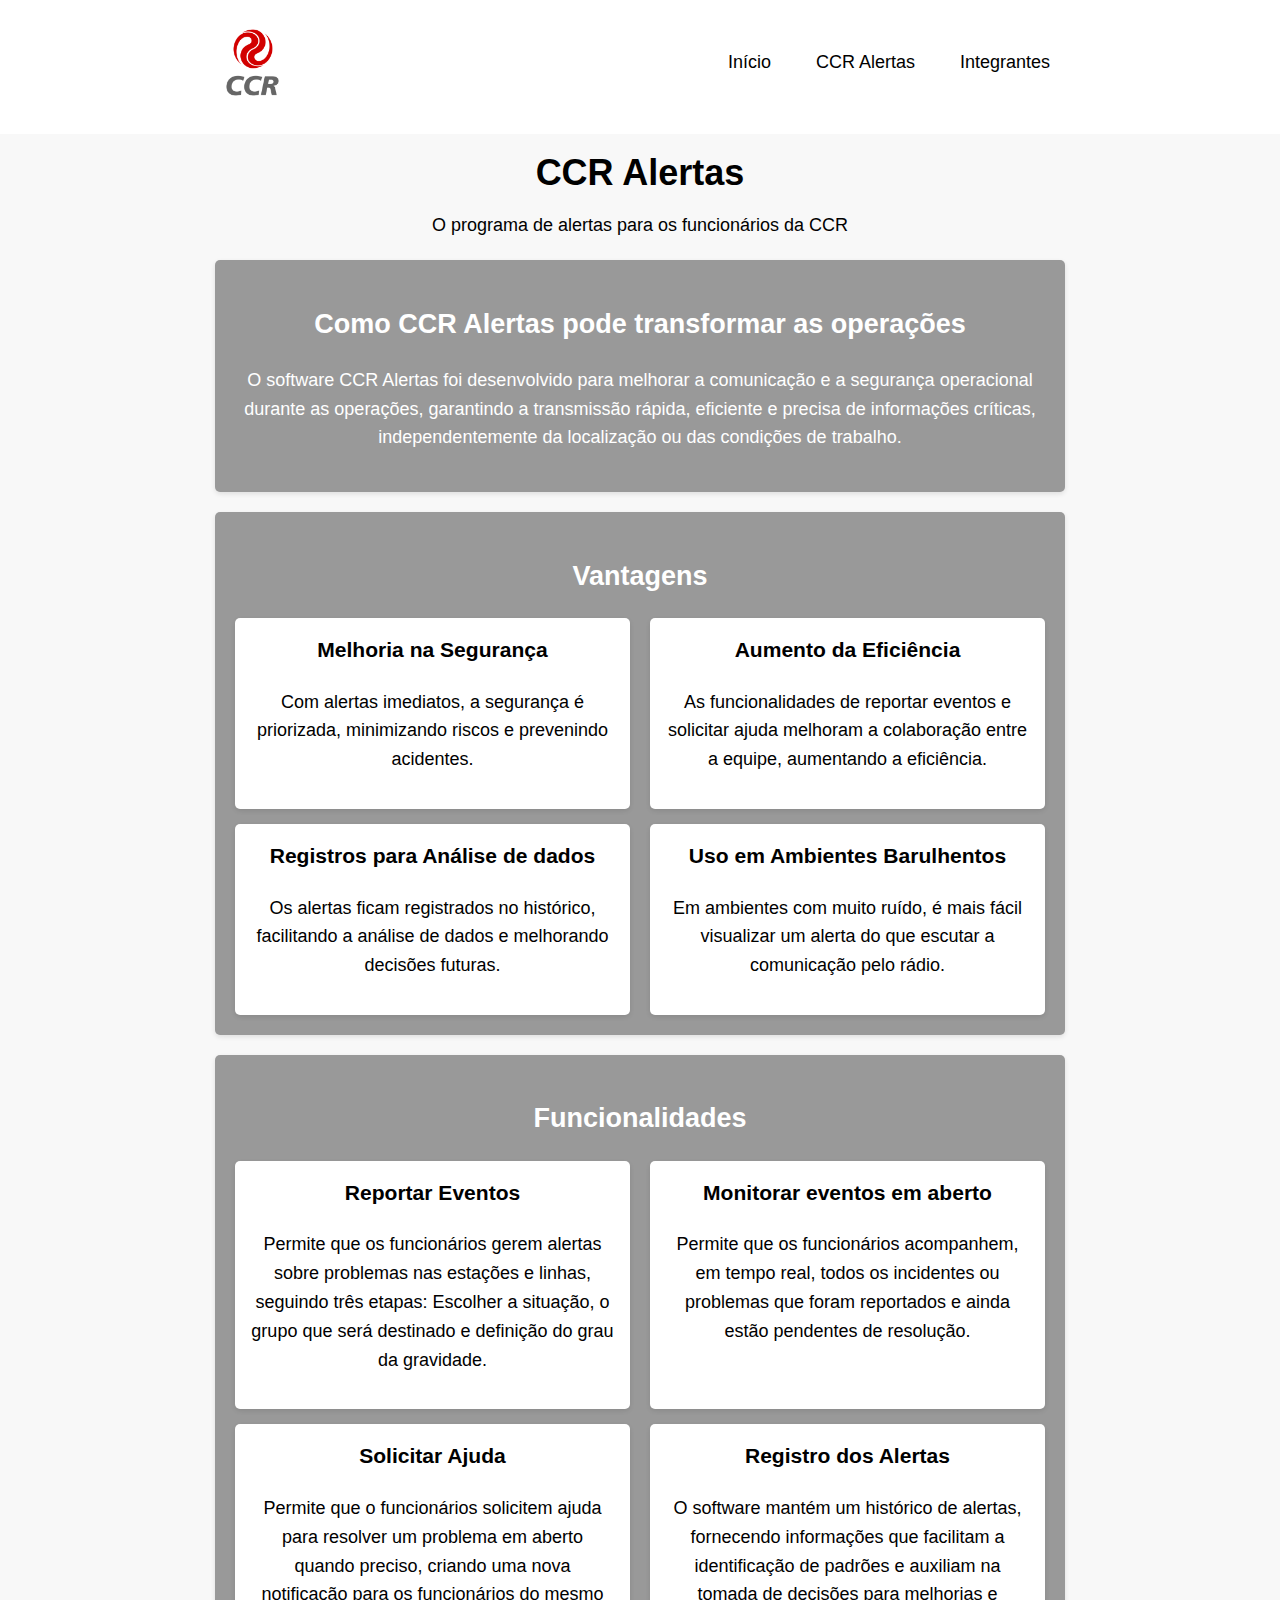
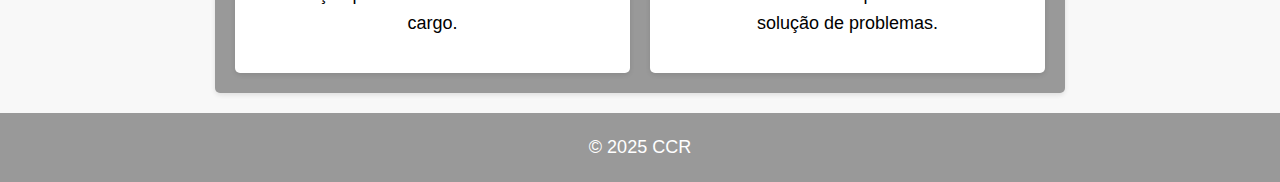
<file: index.html>
<!DOCTYPE html>
<html lang="pt-BR">

<head>
    <meta charset="UTF-8">
    <meta name="viewport" content="width=device-width, initial-scale=1.0">
    <title>CCR</title>
    <link rel="stylesheet" href="css/estilo.css">
</head>

<body>
    <!-- Cabeçalho da página -->
    <header>
        <div class="header-content">
            <a href="index.html" aria-label="Ir para a página inicial">
                <img src="imagens/logo-ccr.png" alt="Logo da CCR" id="logo">
            </a>

            <!-- Menu de navegação -->
            <nav>
                <ul>
                    <li><a href="index.html">Início</a></li>
                    <li><a href="ccr-alertas.html">CCR Alertas</a></li>
                    <li><a href="integrantes.html">Integrantes</a></li>
                </ul>
            </nav>
        </div>
    </header>

    <!-- Título principal e descrição -->
    <main>
        <h1>CCR Alertas</h1>
        <p>O programa de alertas para os funcionários da CCR</p>

        <!-- Seção de apresentação -->
        <section>
            <h2>Como CCR Alertas pode transformar as operações</h2>
            <p>O software CCR Alertas foi desenvolvido para melhorar a comunicação e a segurança operacional durante as
                operações, garantindo a transmissão rápida, eficiente e precisa de informações críticas,
                independentemente da localização ou das condições de trabalho. </p>
        </section>

        <!-- Seção de vantagens -->
        <section>
            <h2>Vantagens</h2>
            <div class="quadros">
                <div class="quadro">
                    <h3>Melhoria na Segurança</h3>
                    <p>Com alertas imediatos, a segurança é priorizada, minimizando riscos e prevenindo acidentes.</p>
                </div>
                <div class="quadro">
                    <h3>Aumento da Eficiência</h3>
                    <p>As funcionalidades de reportar eventos e solicitar ajuda melhoram a colaboração entre a equipe,
                        aumentando a eficiência.</p>
                </div>
                <div class="quadro">
                    <h3>Registros para Análise de dados</h3>
                    <p>Os alertas ficam registrados no histórico, facilitando a análise de dados e melhorando decisões
                        futuras.</p>
                </div>
                <div class="quadro">
                    <h3>Uso em Ambientes Barulhentos</h3>
                    <p>Em ambientes com muito ruído, é mais fácil visualizar um alerta do que escutar a comunicação pelo
                        rádio.
                    </p>
                </div>
            </div>
        </section>

        <!-- Seção de funcionalidades -->
        <section>
            <h2>Funcionalidades</h2>
            <div class="quadros">
                <div class="quadro">
                    <h3>Reportar Eventos</h3>
                    <p>Permite que os funcionários gerem alertas sobre problemas nas estações e linhas, seguindo três
                        etapas: Escolher a situação, o grupo que será destinado e definição do grau da gravidade.</p>
                </div>
                <div class="quadro">
                    <h3>Monitorar eventos em aberto</h3>
                    <p>Permite que os funcionários acompanhem, em tempo real, todos os incidentes ou problemas que foram
                        reportados e ainda estão pendentes de resolução.</p>
                </div>
                <div class="quadro">
                    <h3>Solicitar Ajuda</h3>
                    <p>Permite que o funcionários solicitem ajuda para resolver um problema em aberto quando preciso,
                        criando uma nova notificação para os funcionários do mesmo cargo.</p>
                </div>
                <div class="quadro">
                    <h3>Registro dos Alertas</h3>
                    <p>O software mantém um histórico de alertas, fornecendo informações que facilitam a identificação de padrões e auxiliam na tomada de decisões para melhorias e solução de problemas.</p>
                </div>
            </div>
        </section>

    </main>

    <!-- Rodapé da página -->
    <footer>
        <p>&copy; 2025 CCR</p>
    </footer>
</body>

</html>
</file>
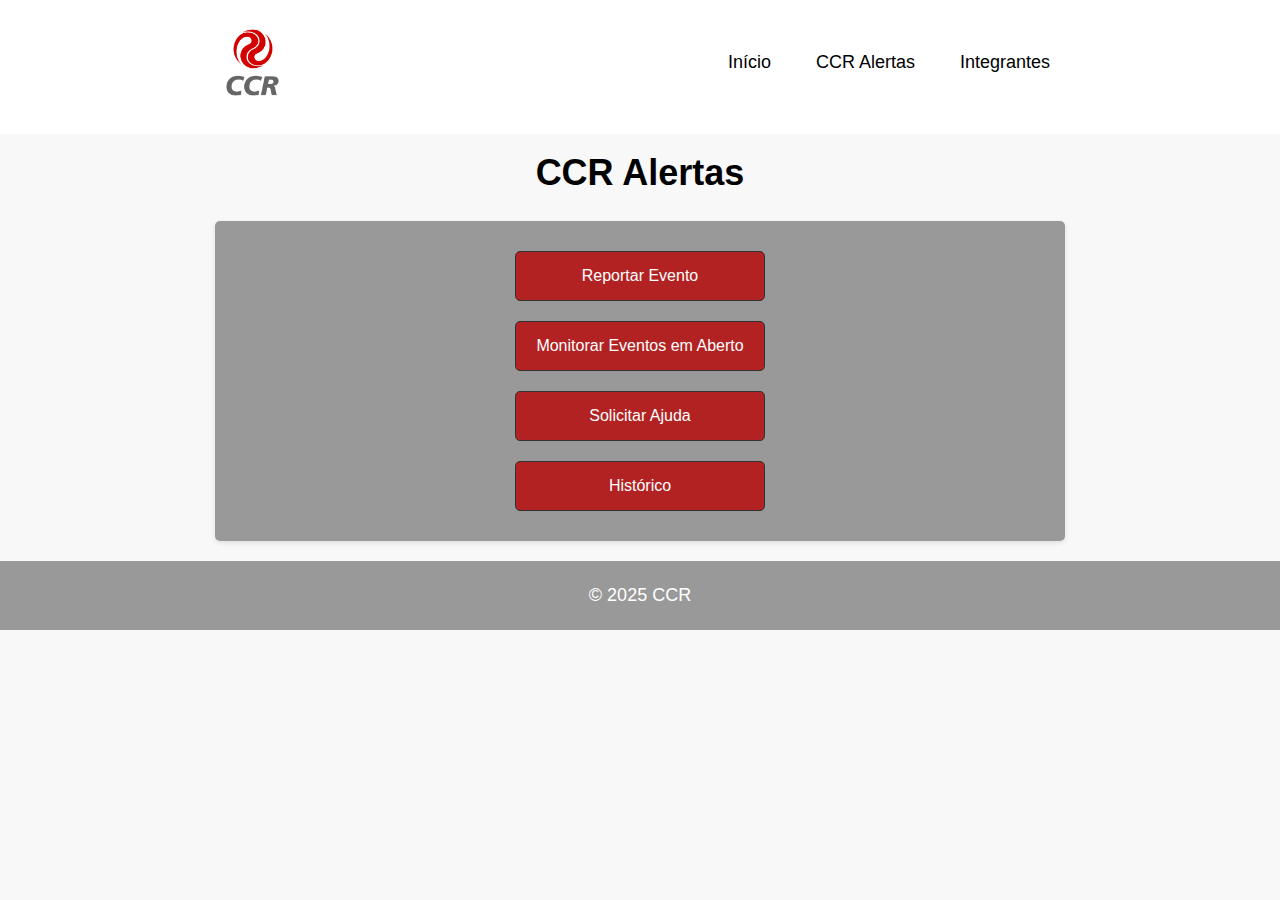
<file: ccr-alertas.html>
<!DOCTYPE html>
<html lang="pt-BR">

<head>
    <meta charset="UTF-8">
    <meta name="viewport" content="width=device-width, initial-scale=1.0">
    <title>CCR Alertas</title>
    <link rel="stylesheet" href="css/estilo.css">
</head>

<body>
    <!-- Cabeçalho da página -->
    <header>
        <div class="header-content">
            <a href="index.html"><img src="imagens/logo-ccr.png" alt="Logo da CCR" id="logo"></a>
            <nav>
                <ul>
                    <li><a href="index.html">Início</a></li>
                    <li><a href="ccr-alertas.html">CCR Alertas</a></li>
                    <li><a href="integrantes.html">Integrantes</a></li>
                </ul>
            </nav>
        </div>
    </header>

    <!-- Título principal -->
    <main>
        <h1>CCR Alertas</h1>

        <!-- Botões -->
        <section>
            <a href="reportar-evento.html"><button>Reportar Evento</button></a>
            <a href="monitorar-eventos.html"><button>Monitorar Eventos em Aberto</button></a>
            <a href="solicitar-ajuda.html"><button>Solicitar Ajuda</button></a>
            <a href="historico.html"><button>Histórico</button></a>
        </section>

    </main>

    <!-- Rodapé da página -->
    <footer>
        <p>&copy; 2025 CCR</p>
    </footer>
</body>

</html>
</file>
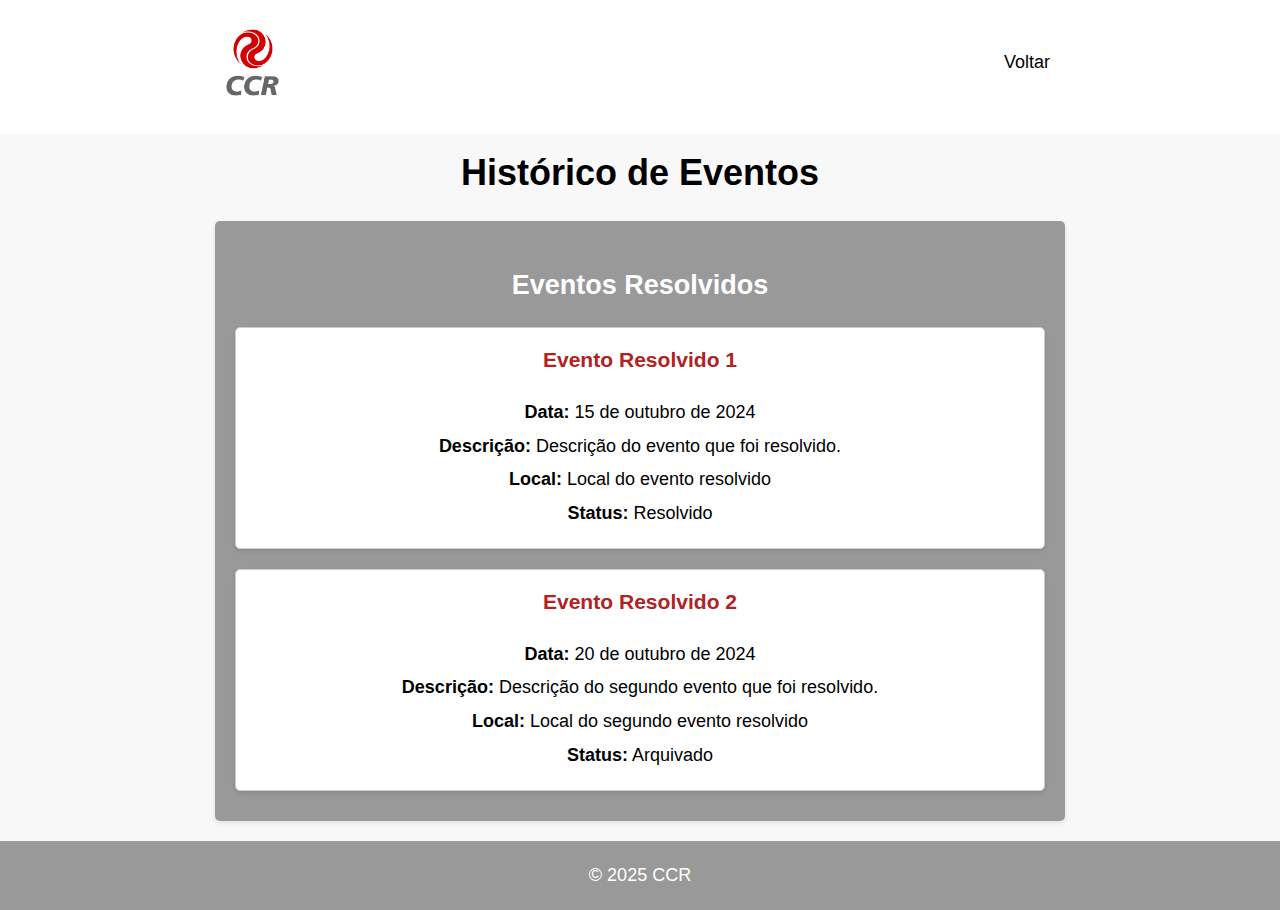
<file: historico.html>
<!DOCTYPE html>
<html lang="pt-BR">

<head>
    <meta charset="UTF-8">
    <meta name="viewport" content="width=device-width, initial-scale=1.0">
    <title>Histórico de Eventos</title>
    <link rel="stylesheet" href="css/estilo.css">
</head>

<body>
    <!-- Cabeçalho da página -->
    <header>
        <div class="header-content">
            <a href="ccr-alertas.html"><img src="imagens/logo-ccr.png" alt="Logo da CCR" id="logo"></a>
            <nav>
                <ul>
                    <li><a href="ccr-alertas.html">Voltar</a></li>
                </ul>
            </nav>
        </div>
    </header>

    <!-- Título principal -->
    <main>
        <h1>Histórico de Eventos</h1>

        <!-- Seção Historico -->
        <section>
            <h2>Eventos Resolvidos</h2>

            <div class="evento">
                <h3>Evento Resolvido 1</h3>
                <p><strong>Data:</strong> 15 de outubro de 2024</p>
                <p><strong>Descrição:</strong> Descrição do evento que foi resolvido.</p>
                <p><strong>Local:</strong> Local do evento resolvido</p>
                <p><strong>Status:</strong> Resolvido</p>
            </div>

            <div class="evento">
                <h3>Evento Resolvido 2</h3>
                <p><strong>Data:</strong> 20 de outubro de 2024</p>
                <p><strong>Descrição:</strong> Descrição do segundo evento que foi resolvido.</p>
                <p><strong>Local:</strong> Local do segundo evento resolvido</p>
                <p><strong>Status:</strong> Arquivado</p>
            </div>
        </section>
    </main>

    <!-- Rodapé da página -->
    <footer>
        <p>&copy; 2025 CCR</p>
    </footer>
</body>

</html>
</file>
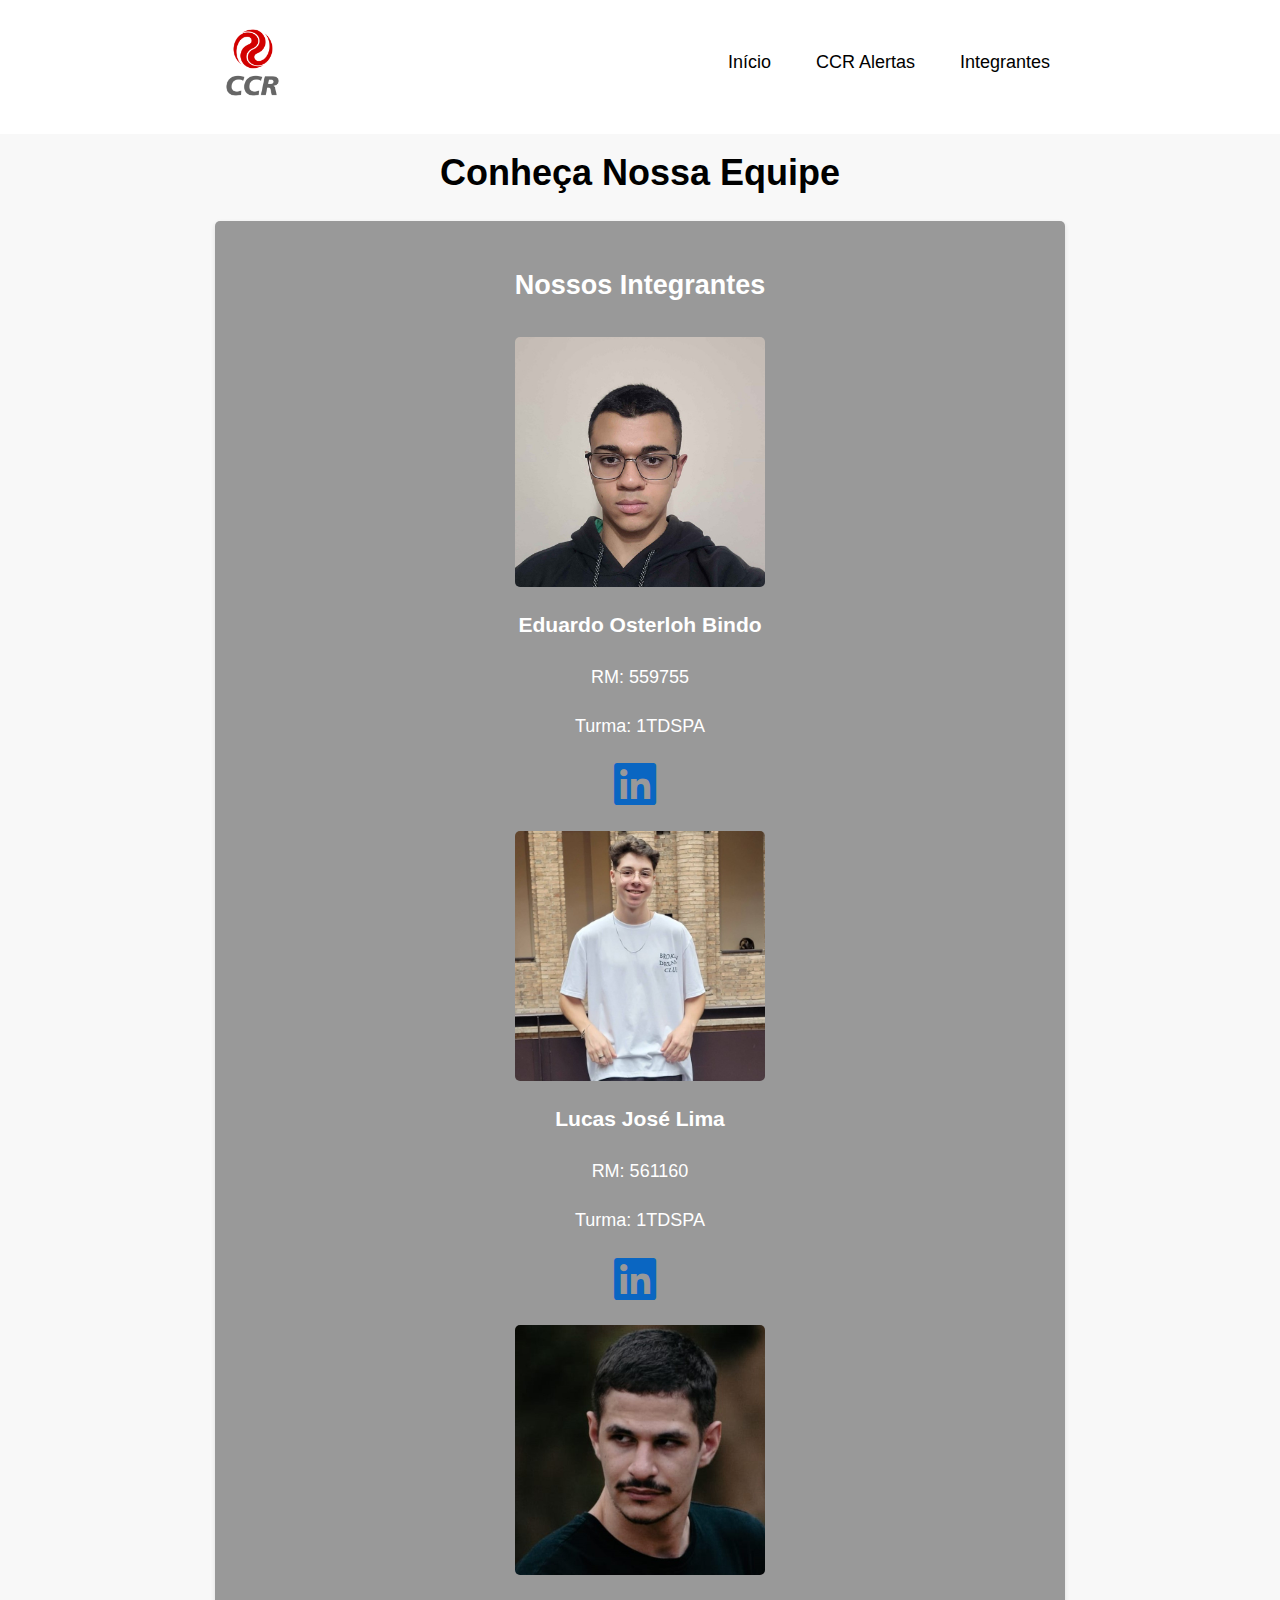
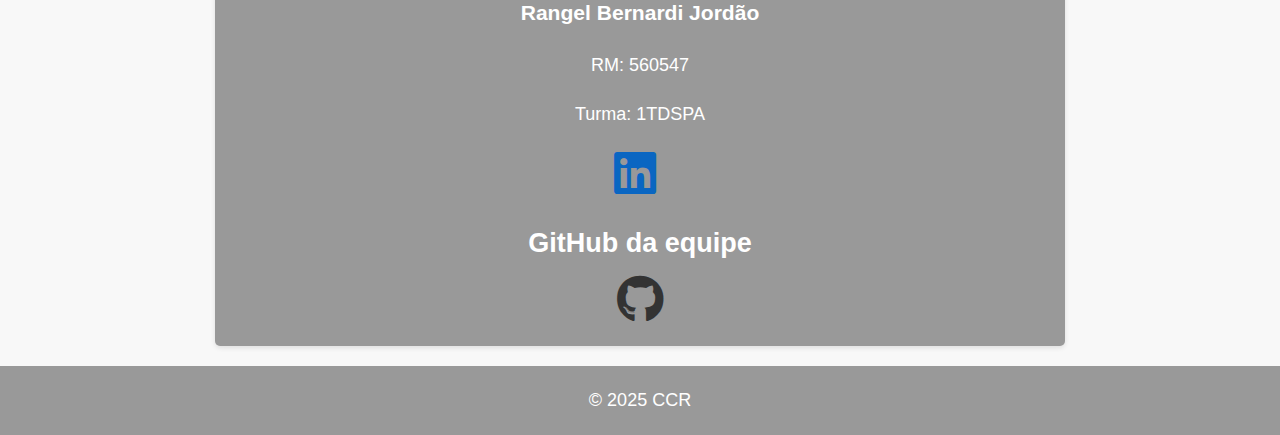
<file: integrantes.html>
<!DOCTYPE html>
<html lang="pt-BR">

<head>
    <meta charset="UTF-8">
    <meta name="viewport" content="width=device-width, initial-scale=1.0">
    <link href="https://cdnjs.cloudflare.com/ajax/libs/font-awesome/6.5.1/css/all.min.css" rel="stylesheet">
    <title>Integrantes</title>
    <link rel="stylesheet" href="css/estilo.css">
</head>

<body>
    <!-- Cabeçalho da página -->
    <header>
        <div class="header-content">
            <a href="index.html" aria-label="Ir para a página inicial">
                <img src="imagens/logo-ccr.png" alt="Logo da CCR" id="logo">
            </a>

            <!-- Menu de navegação -->
            <nav>
                <ul>
                    <li><a href="index.html">Início</a></li>
                    <li><a href="ccr-alertas.html">CCR Alertas</a></li>
                    <li><a href="integrantes.html">Integrantes</a></li>
                </ul>
            </nav>
        </div>
    </header>

    <main>
        <h1>Conheça Nossa Equipe</h1>

        <section id="integrantes">
            <h2>Nossos Integrantes</h2>

            <!-- Eduardo -->
            <article>
                <img class="foto-integrante" src="imagens/foto-eduardo.jpg" alt="Foto do integrante Eduardo">
                <h3>Eduardo Osterloh Bindo</h3>
                <p>RM: 559755</p>
                <p>Turma: 1TDSPA</p>
                <a href="https://www.linkedin.com/in/eduardo-osterloh-bindo-500b02268/" target="_blank"
                    class="linkedin-icon">
                    <i class="fab fa-linkedin"></i>
                </a>
            </article>

            <!-- Lucas -->
            <article>
                <img class="foto-integrante" src="imagens/foto-lucas.jpg" alt="Foto do integrante Lucas">
                <h3>Lucas José Lima</h3>
                <p>RM: 561160</p>
                <p>Turma: 1TDSPA</p>
                <a href="https://www.linkedin.com/in/lucasjosélima/" target="_blank" class="linkedin-icon">
                    <i class="fab fa-linkedin"></i>
                </a>
            </article>

            <!-- Rangel -->
            <article>
                <img class="foto-integrante" src="imagens/foto-rangel.jpg" alt="Foto do integrante Rangel">
                <h3>Rangel Bernardi Jordão</h3>
                <p>RM: 560547</p>
                <p>Turma: 1TDSPA</p>
                <a href="https://www.linkedin.com/in/rangel-jord%C3%A3o-819334234/" target="_blank"
                    class="linkedin-icon">
                    <i class="fab fa-linkedin"></i>
                </a>
            </article>

            <h2>GitHub da equipe</h2>
            <a href="https://github.com/signalProteam" target="_blank" class="github-icon">
                <i class="fab fa-github"></i>
            </a>
        </section>
    </main>
    <!-- Rodapé da página -->
    <footer>
        <p>&copy; 2025 CCR</p>
    </footer>
</body>

</html>
</file>
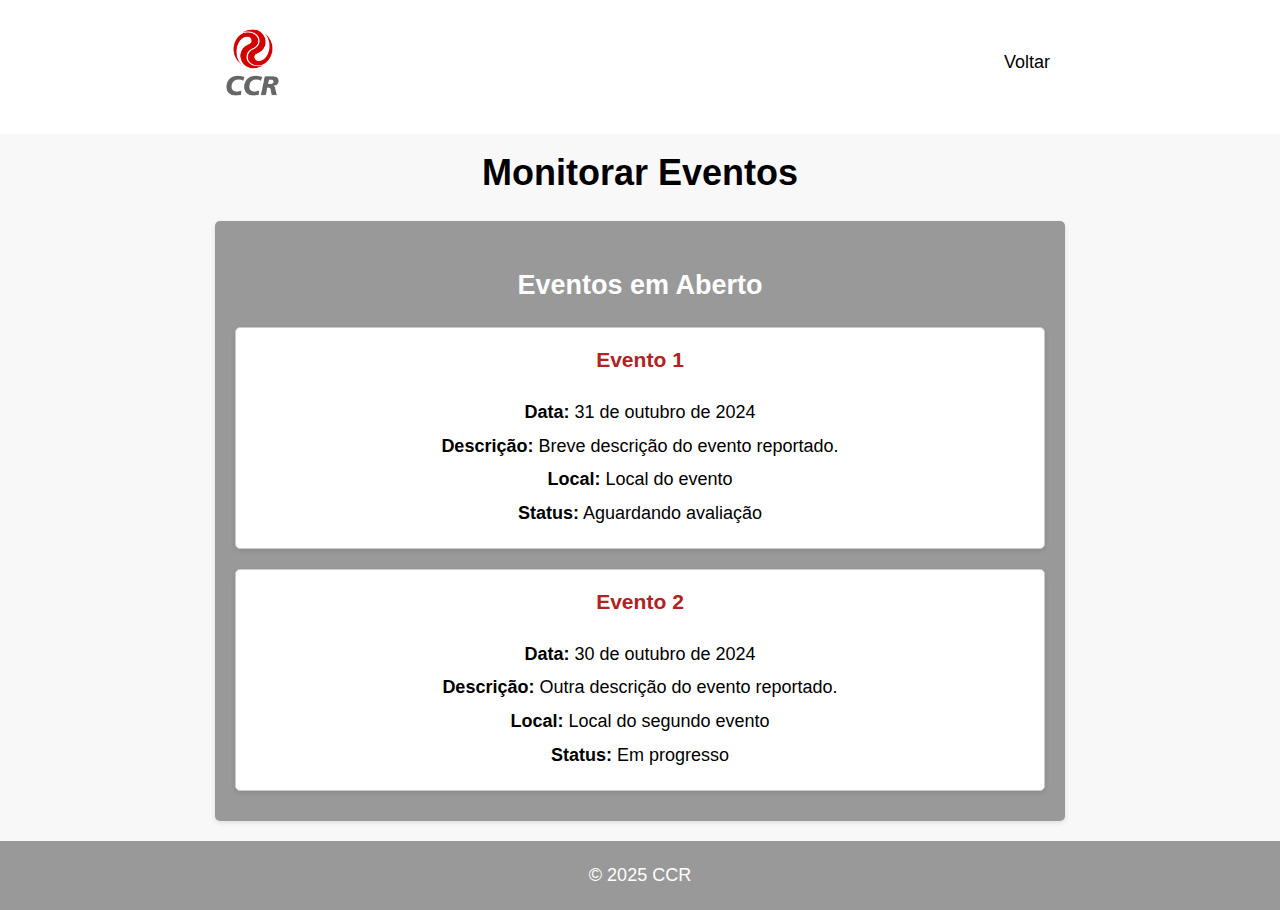
<file: monitorar-eventos.html>
<!DOCTYPE html>
<html lang="pt-BR">

<head>
    <meta charset="UTF-8">
    <meta name="viewport" content="width=device-width, initial-scale=1.0">
    <title>Monitorar Eventos</title>
    <link rel="stylesheet" href="css/estilo.css">
</head>

<body>
    <!-- Cabeçalho da página -->
    <header>
        <div class="header-content">
            <a href="ccr-alertas.html" aria-label="Voltar para CCR Alertas">
                <img src="imagens/logo-ccr.png" alt="Logo da CCR - link para CCR Alertas" id="logo">
            </a>

            <nav>
                <ul>
                    <li><a href="ccr-alertas.html">Voltar</a></li>
                </ul>
            </nav>
        </div>
    </header>

    <!-- Título principal -->
    <main>
        <h1>Monitorar Eventos</h1>

        <!-- Seção eventos abertos -->
        <section>
            <h2>Eventos em Aberto</h2>

            <div class="evento">
                <h3>Evento 1</h3>
                <p><strong>Data:</strong> 31 de outubro de 2024</p>
                <p><strong>Descrição:</strong> Breve descrição do evento reportado.</p>
                <p><strong>Local:</strong> Local do evento</p>
                <p><strong>Status:</strong> Aguardando avaliação</p>
            </div>

            <div class="evento">
                <h3>Evento 2</h3>
                <p><strong>Data:</strong> 30 de outubro de 2024</p>
                <p><strong>Descrição:</strong> Outra descrição do evento reportado.</p>
                <p><strong>Local:</strong> Local do segundo evento</p>
                <p><strong>Status:</strong> Em progresso</p>
            </div>
        </section>
    </main>

    <!-- Rodapé da página -->
    <footer>
        <p>&copy; 2025 CCR</p>
    </footer>
</body>

</html>
</file>
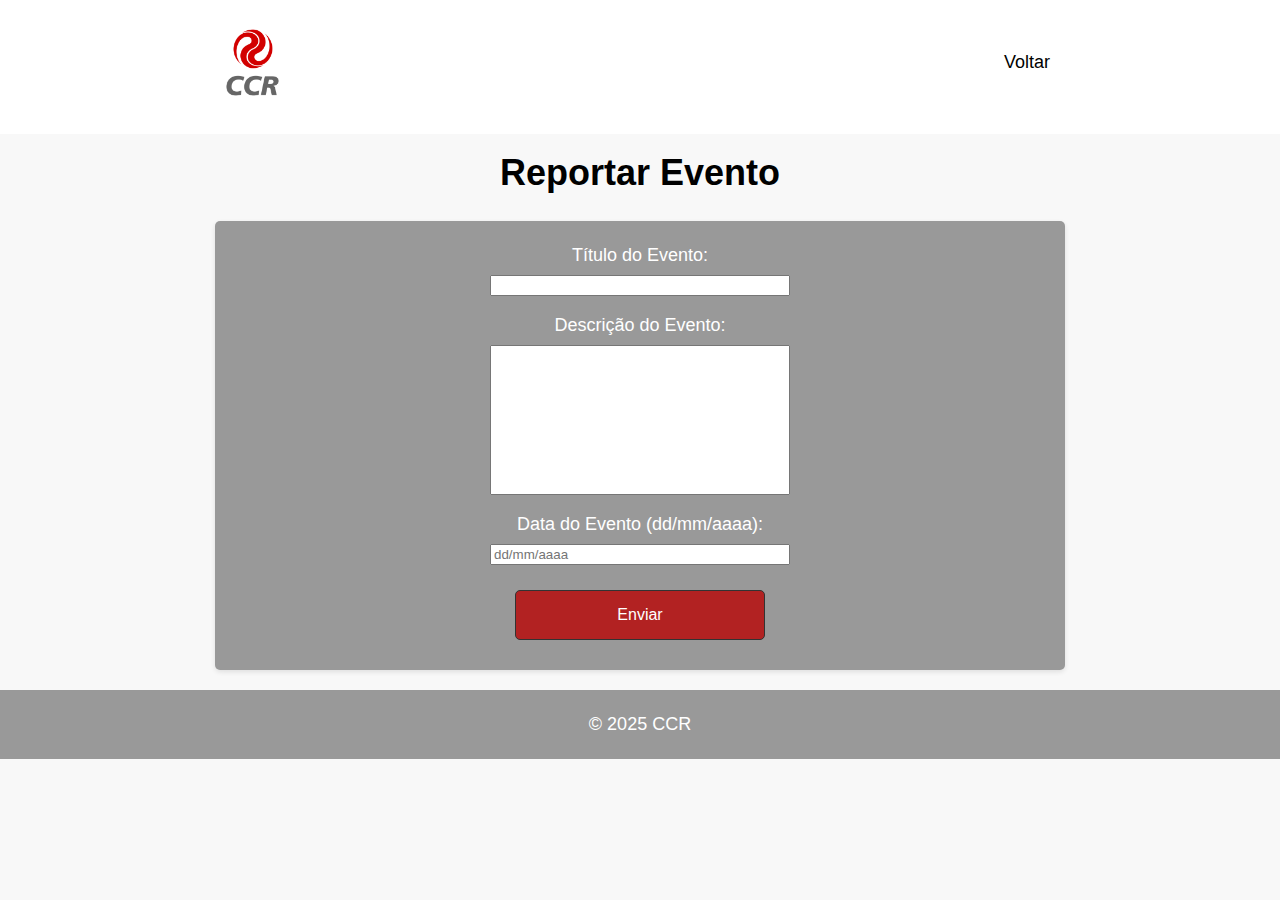
<file: reportar-evento.html>
<!DOCTYPE html>
<html lang="pt-BR">

<head>
    <meta charset="UTF-8">
    <meta name="viewport" content="width=device-width, initial-scale=1.0">
    <title>Reportar Evento</title>
    <link rel="stylesheet" href="css/estilo.css">
</head>

<body>
    <!-- Cabeçalho da página -->
    <header>
        <div class="header-content">
            <a href="ccr-alertas.html" aria-label="Voltar para CCR Alertas">
                <img src="imagens/logo-ccr.png" alt="Logo da CCR - link para CCR Alertas" id="logo">
            </a>
            <nav>
                <ul>
                    <li><a href="ccr-alertas.html">Voltar</a></li>
                </ul>
            </nav>
        </div>
    </header>

    <!-- Título principal -->
    <main>
        <h1>Reportar Evento</h1>

        <!-- Formulário para reportar evento -->
        <section>
            <form id="formulario-reportar-evento">
                <div class="grupo-formulario">
                    <label for="titulo-evento">Título do Evento:</label>
                    <input type="text" id="titulo-evento" name="titulo-evento" required>
                </div>

                <div class="grupo-formulario">
                    <label for="descricao evento">Descrição do Evento:</label>
                    <textarea id="descricao evento" name="descricao evento" required></textarea>
                </div>

                <div class="grupo-formulario">
                    <label for="data-evento">Data do Evento (dd/mm/aaaa):</label>
                    <input type="text" id="data-evento" name="data-evento" required placeholder="dd/mm/aaaa">
                </div>

                <button type="submit">Enviar</button>
            </form>
        </section>
    </main>

    <!-- Rodapé da página -->
    <footer>
        <p>&copy; 2025 CCR</p>
    </footer>

    <!-- Script formatacao data -->
    <script src="js/script.js"></script>
</body>

</html>
</file>
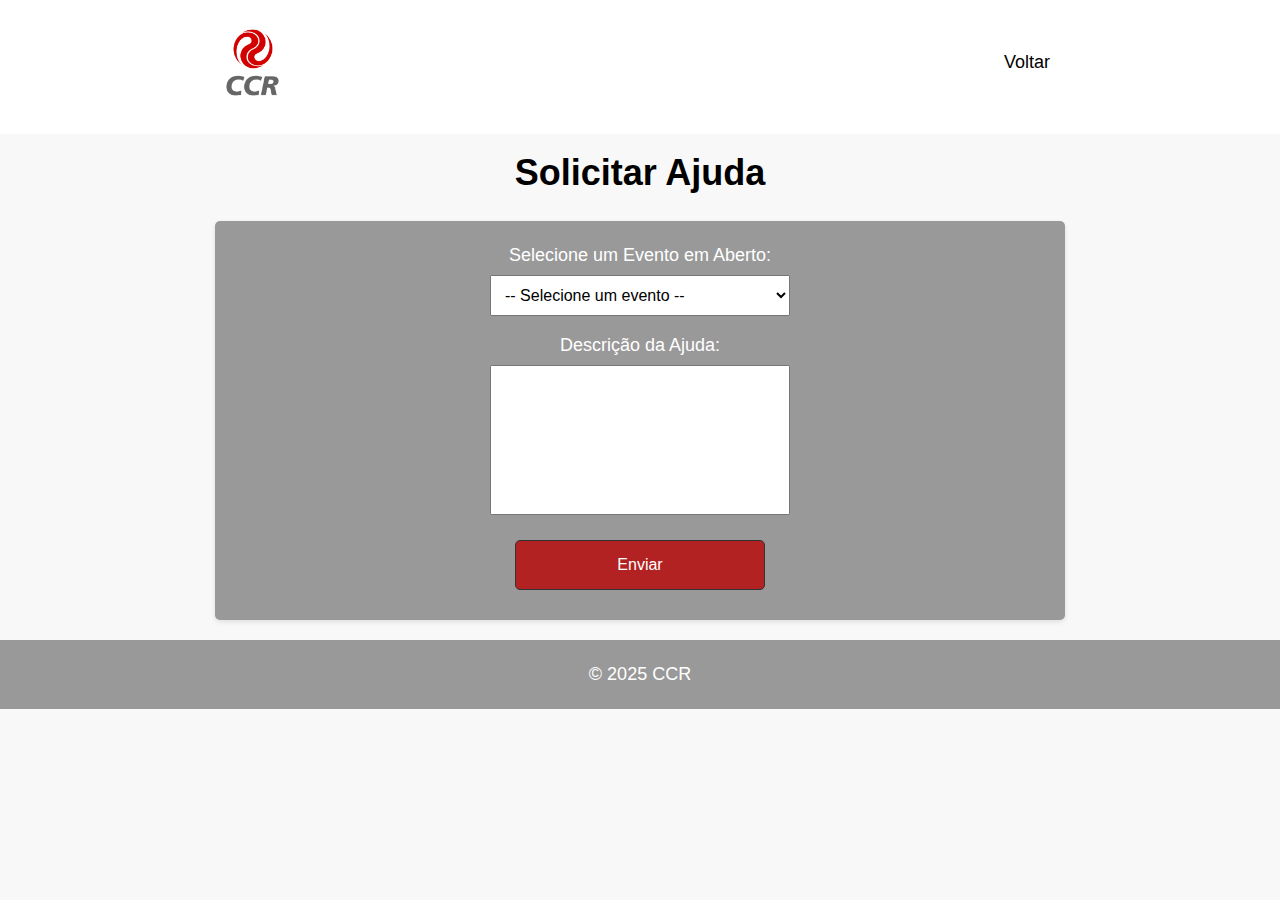
<file: solicitar-ajuda.html>
<!DOCTYPE html>
<html lang="pt-BR">

<head>
    <meta charset="UTF-8">
    <meta name="viewport" content="width=device-width, initial-scale=1.0">
    <title>Solicitar Ajuda</title>
    <link rel="stylesheet" href="css/estilo.css">
</head>

<body>
    <!-- Cabeçalho da página -->
    <header>
        <div class="header-content">
            <a href="ccr-alertas.html" aria-label="Voltar para CCR Alertas">
                <img src="imagens/logo-ccr.png" alt="Logo da CCR - link para CCR Alertas" id="logo">
            </a>
            <nav>
                <ul>
                    <li><a href="ccr-alertas.html">Voltar</a></li>
                </ul>
            </nav>
        </div>
    </header>

    <!-- Título principal -->
    <main>
        <h1>Solicitar Ajuda</h1>

        <!-- Seção solicitar ajuda -->
        <section>
            <form id="formulario-solicitar-ajuda">
                <div class="grupo-formulario">
                    <label for="selecionar-evento">Selecione um Evento em Aberto:</label>
                    <select id="selecionar-evento" name="selecionar-evento" required>
                        <option value="">-- Selecione um evento --</option>
                        <option value="evento1">Evento 1</option>
                        <option value="evento2">Evento 2</option>
                    </select>
                </div>

                <div class="grupo-formulario">
                    <label for="descricao-ajuda">Descrição da Ajuda:</label>
                    <textarea id="descricao-ajuda" name="descricao-ajuda" maxlength="500" required></textarea>
                </div>

                <button type="submit">Enviar</button>
            </form>
        </section>
    </main>

    <!-- Rodapé da página -->
    <footer>
        <p>&copy; 2025 CCR</p>
    </footer>
</body>

</html>
</file>
<file: css/estilo.css>
* {
    box-sizing: border-box;
}

body {
    font-family: Arial, sans-serif;
    font-size: 18px;
    margin: 0;
    padding: 0;
    line-height: 1.6;
    color: #000000;
    background-color: #f8f8f8;
}

/* Cabeçalho */
header {
    display: flex;
    justify-content: space-between;
    align-items: center;
    padding: 25px;
    background-color: #ffffff;
    width: 100%;
}

.header-content {
    max-width: 850px;
    margin: 0 auto;
    width: 100%;
    display: flex;
    justify-content: space-between;
}

#logo {
    max-width: 75px;
    max-height: 75px;
    align-self: center;
}

h1,
p {
    margin: 10px 0;
    text-align: center;
}

nav {
    margin-left: 2rem;
}

nav ul {
    list-style: none;
    padding: 0;
    display: flex;
    gap: 15px;
}

nav ul li a {
    color: #000000;
    text-decoration: none;
    padding: 5px 15px;
    display: inline-block;
}

nav ul li a:hover {
    text-decoration: underline;
}

/* Seções */
section {
    display: flex;
    flex-direction: column;
    align-items: center;
    padding: 20px;
    margin: 20px auto;
    background: #999999;
    border-radius: 5px;
    box-shadow: 0 2px 5px rgba(0, 0, 0, 0.1);
    max-width: 850px;
    width: 100%;
    color: white;
    text-align: center;
}

section h2 {
    margin-bottom: 10px;
}

section p {
    margin-bottom: 20px;
}

section img {
    max-width: 100%;
    height: auto;
    margin-top: 20px;
    border-radius: 5px;
}

/* Vantagens e Funcionalidades */
.quadros {
    display: flex;
    justify-content: space-between;
    flex-wrap: wrap;
    gap: 15px;
    margin-top: 10px;
}

.quadro {
    background-color: white;
    color: #000000;
    border-radius: 5px;
    box-shadow: 0 2px 5px rgba(0, 0, 0, 0.1);
    width: calc(50% - 10px);
    padding: 15px;
}

.quadro h3 {
    margin-top: 0;
    text-align: center;
}

/* Rodapé */
footer {
    text-align: center;
    padding: 10px 0;
    background-color: #999999;
    color: white;
}

/* integrantes */
#integrantes {
    text-align: center;
}

.foto-integrante {
    aspect-ratio: 1/1;
    width: 50%;
    max-width: 500px;
    height: auto;
    display: block;
    margin-left: auto;
    margin-right: auto;
}

/* Ícone do LinkedIn */
a.linkedin-icon i {
    font-size: 48px;
    color: #0A66C2;
    transition: color 0.3s;
    margin-right: 10px;
}

a.linkedin-icon i:hover {
    color: #004182;
}

/* Ícone do GitHub */
a.github-icon i {
    font-size: 48px;
    color: #333;
    transition: color 0.3s;
}

a.github-icon i:hover {
    color: #000;
}


/* Botões */
button {
    background-color: #B22222;
    color: white;
    border: 1px solid #333;
    border-radius: 5px;
    padding: 15px 20px;
    margin: 10px;
    font-size: 16px;
    cursor: pointer;
    width: 100%;
    width: 250px;
    transition: background-color 0.3s, border-color 0.3s;
}

button:hover {
    background-color: #8B0000;
    border-color: #555;
}

a button {
    text-decoration: none;
}

a button:hover {
    text-decoration: underline;
}

.evento {
    background-color: white;
    color: #000000;
    border: 1px solid #ccc;
    border-radius: 5px;
    padding: 15px;
    margin: 10px 0;
    box-shadow: 0 2px 5px rgba(0, 0, 0, 0.1);
    width: 100%;
    max-width: 850px;
}

.evento h3 {
    color: #B22222;
    margin-top: 0;
}

.evento p {
    margin: 5px 0;
}

/* Formulário */
.grupo-formulario {
    display: flex;
    flex-direction: column;
    margin-bottom: 15px;
}

label {
    margin-bottom: 5px;
}

select,
textarea {
    padding: 10px;
    font-size: 16px;
    width: 300px;
    resize: none;
}

textarea {
    height: 150px;
}

/* Responsividade */
@media (max-width: 900px) {
    header {
        padding: 20px;
    }

    #logo {
        max-width: 65px;
        max-height: 65px;
    }

    h1 {
        font-size: 1.8em;
    }

    section {
        max-width: 90%;
        padding: 15px;
    }

    .quadro {
        width: 80%;
        margin: 0 auto;
    }
}

@media (max-width: 600px) {
    header {
        padding: 15px;
        flex-direction: column;
        align-items: center;
    }

    #logo {
        max-width: 55px;
        max-height: 55px;
    }

    h1 {
        font-size: 1.5em;
    }

    section {
        padding: 10px;
    }

    .evento {
        padding: 10px;
    }
}
</file>
